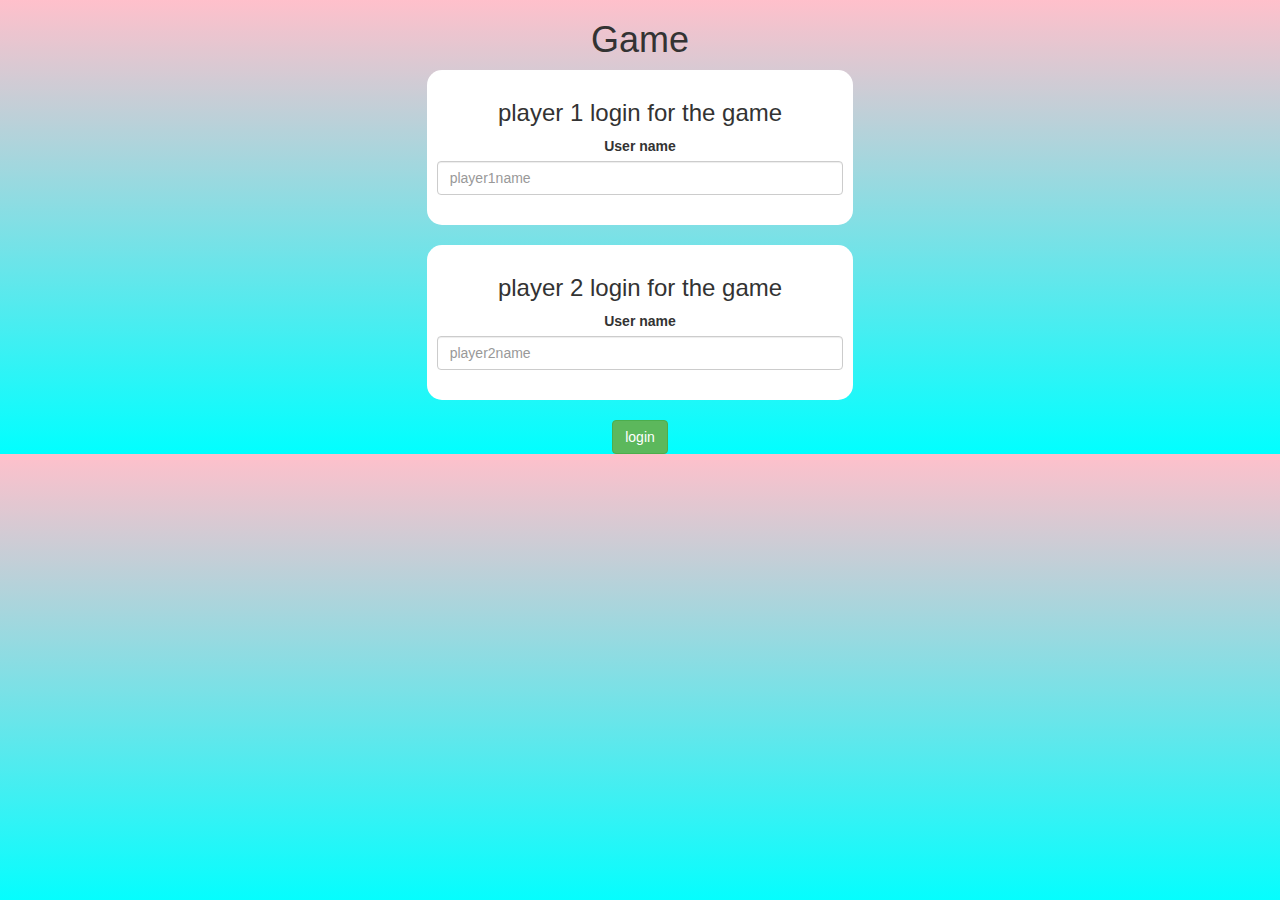
<file: index.html>
<!DOCTYPE html>
<html>
<head>
	<title>Guess The Sum</title>

<meta name="viewport" content="width=device-width, initial-scale=1">
<link rel="stylesheet" href="https://maxcdn.bootstrapcdn.com/bootstrap/3.4.0/css/bootstrap.min.css">
<script src="https://ajax.googleapis.com/ajax/libs/jquery/3.4.1/jquery.min.js"></script>
<script src="https://maxcdn.bootstrapcdn.com/bootstrap/3.4.0/js/bootstrap.min.js"></script>

<link rel="stylesheet" type="text/css" href="game.css">

<script src="game_login.js"></script>
</head>
<body>
   <center>
			 <h1>Game</h1>
			 <div class="col-lg-4 colsm-8 colxs-11 login_div1">
				 <h3>player 1 login for the game</h3>
				 <label>User name</label>
				 <input type="text" id="player1_name_input" class="form-control" placeholder="player1name">
				 <br>
			 </div>

			<br>

			<div class="col-lg-4 colsm-8 colxs-11 login_div1">
				<h3>player 2 login for the game</h3>
				<label>User name</label>
				<input type="text" id="player2_name_input" class="form-control" placeholder="player2name">
				<br>
			</div>

			<br>
			
			<button onclick=AddUser() class="btn btn-success">login</button> 
   </center>
</body>
</html>
</file>
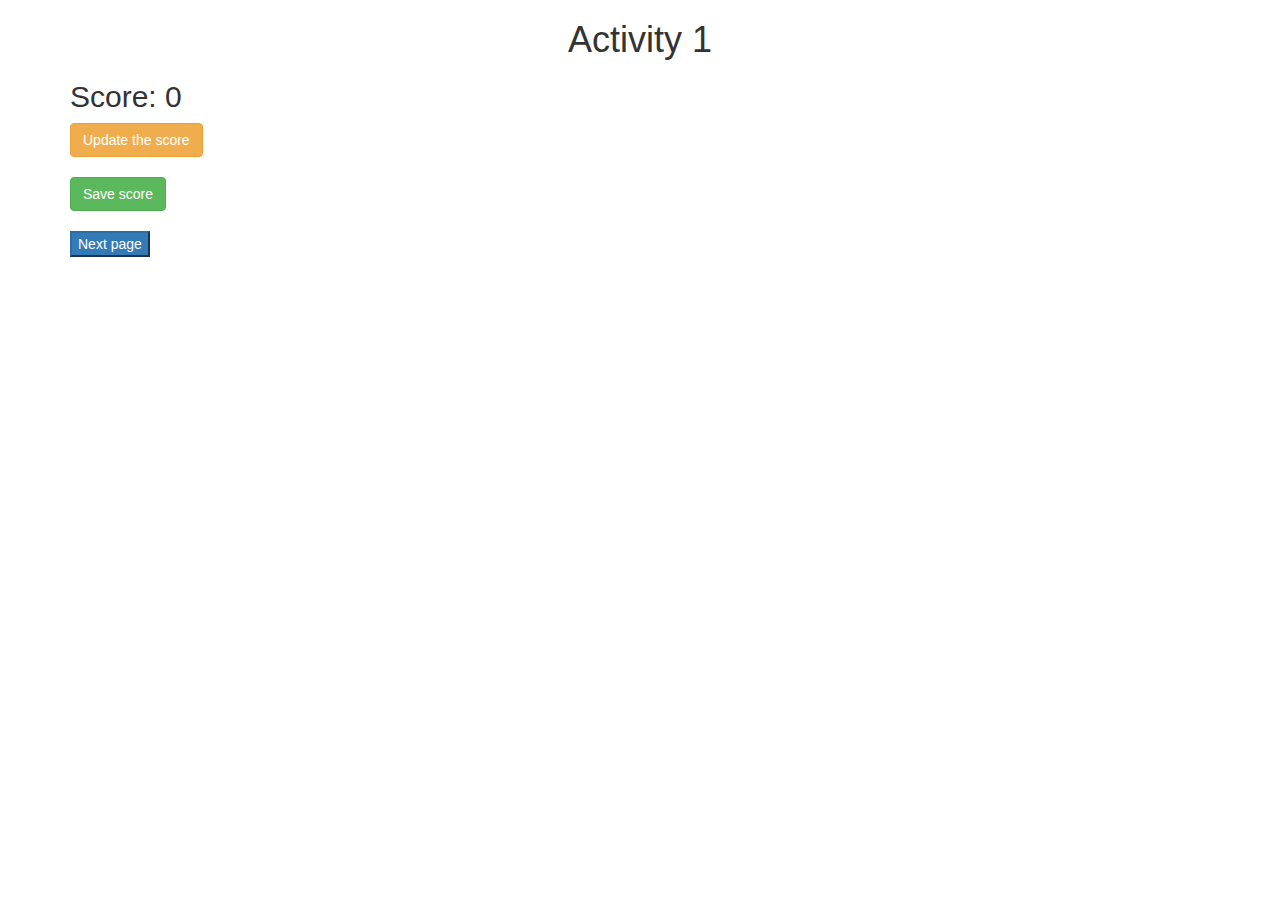
<file: activity_1.html>
<!DOCTYPE html>
<html>
<head>
	<title>Activity 1</title>

<meta name="viewport" content="width=device-width, initial-scale=1">
<link rel="stylesheet" href="https://maxcdn.bootstrapcdn.com/bootstrap/3.4.0/css/bootstrap.min.css">
<script src="https://ajax.googleapis.com/ajax/libs/jquery/3.4.1/jquery.min.js"></script>
<script src="https://maxcdn.bootstrapcdn.com/bootstrap/3.4.0/js/bootstrap.min.js"></script>
</head>
<body>

	<div class="container">
		<h1 style="text-align: center;">Activity 1</h1>
		<h2 id="Score">Score: 0</h2>


		<button class="btn btn-warning" onclick="UpdateScore()">Update the score</button>
		<br>
		<br>

		<button class="btn btn-success" onclick="SaveScore()">Save score</button>
		<br>
		<br>

		<button class="btn-primary" onclick="NextPage()">Next page</button>
	</div>
	
<script src="activity1.js"></script>
</body>
</html>
</file>
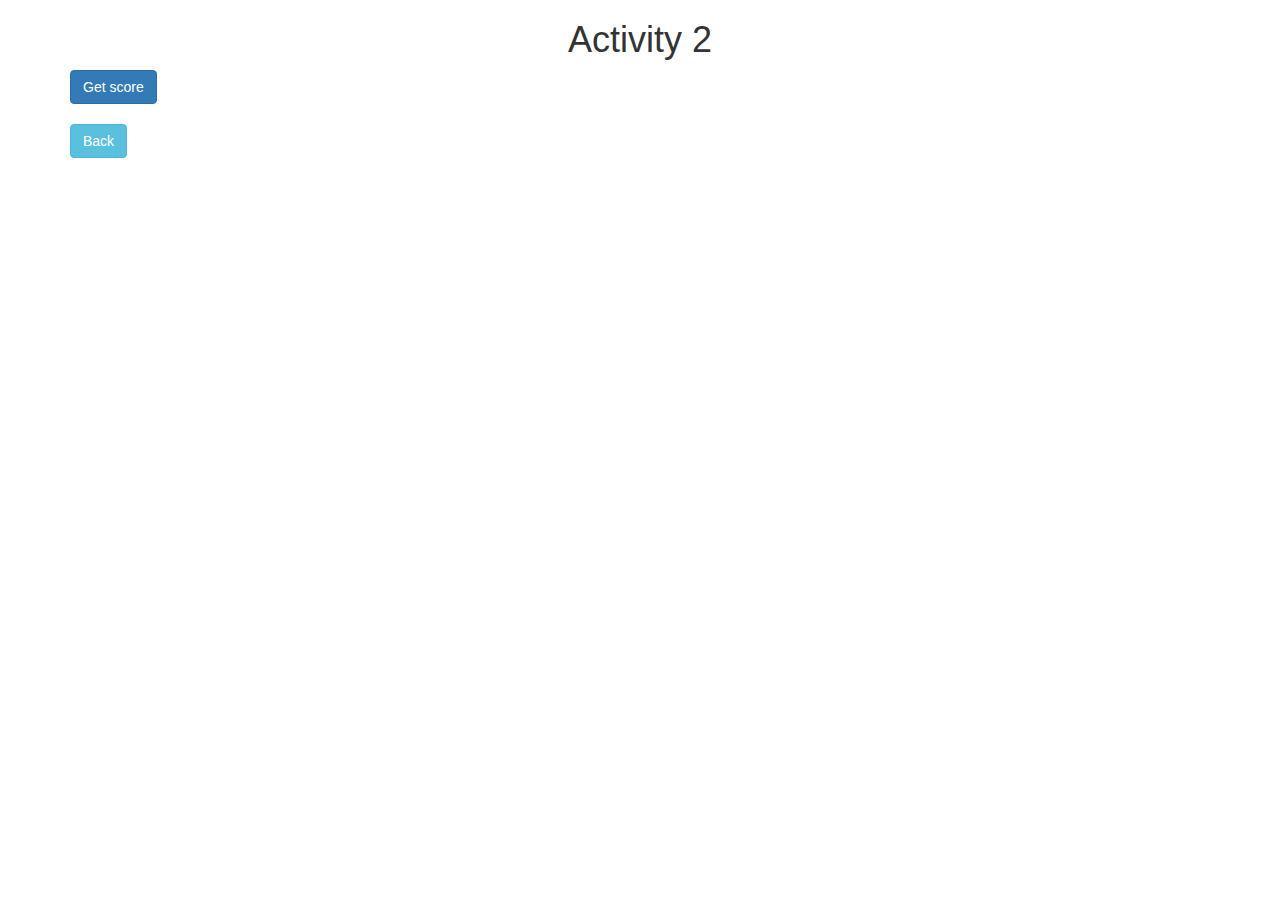
<file: activity_2.html>
<!DOCTYPE html>
<html>
<head>
	<title>Activity 2</title>
	
<meta name="viewport" content="width=device-width, initial-scale=1">
<link rel="stylesheet" href="https://maxcdn.bootstrapcdn.com/bootstrap/3.4.0/css/bootstrap.min.css">
<script src="https://ajax.googleapis.com/ajax/libs/jquery/3.4.1/jquery.min.js"></script>
<script src="https://maxcdn.bootstrapcdn.com/bootstrap/3.4.0/js/bootstrap.min.js"></script>
</head>
<body>

<div class="container">
	<h1 style="text-align: center;">Activity 2</h1>
	<div id="Update"></div>
	
	<button class="btn btn-primary" onclick="Getscore()">Get score</button>
	<br>
	<br>
	<button class="btn btn-info" onclick="Back()">Back</button>
</div>

<script src="activity2.js"></script>
</body>
</html>
</file>
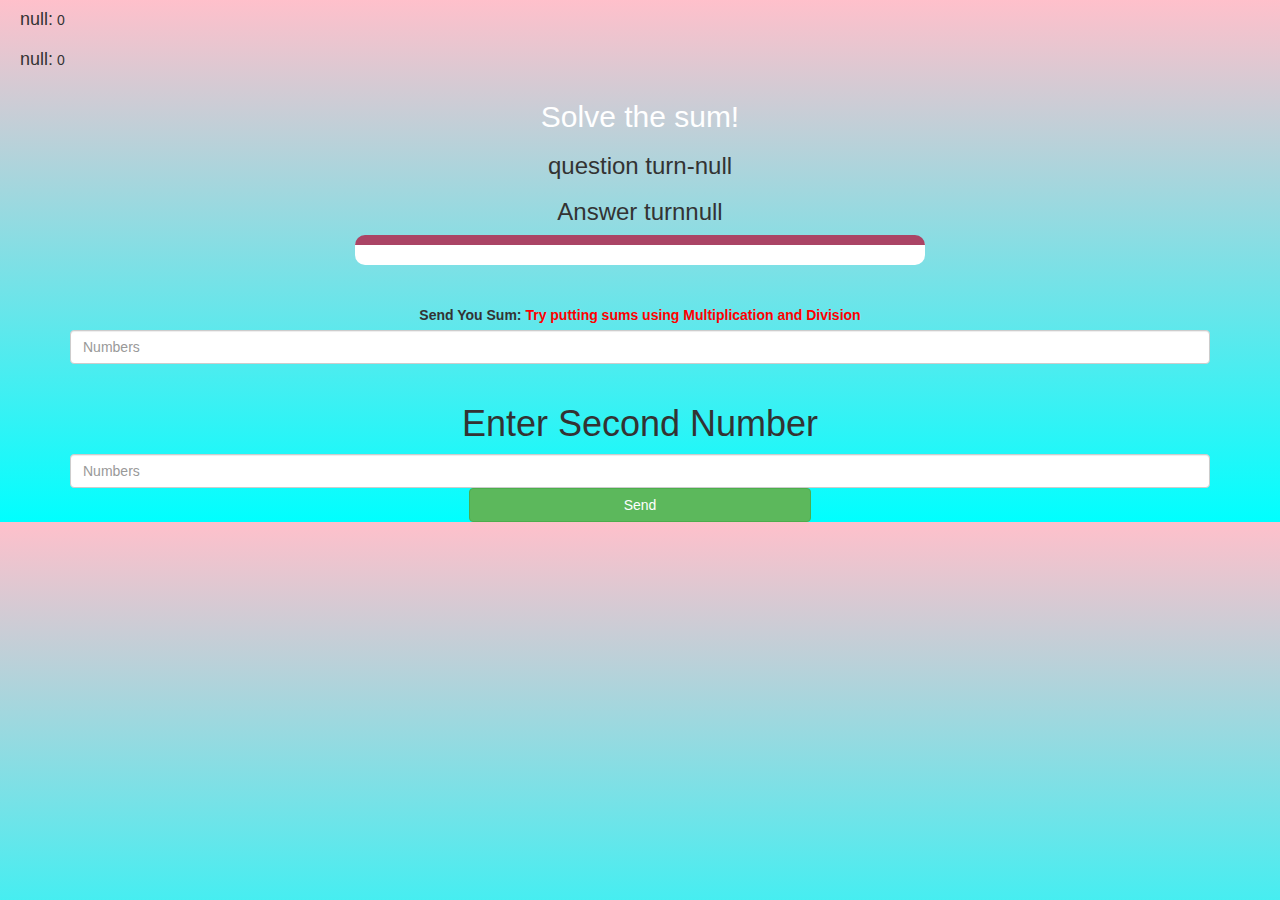
<file: game_page.html>
<!DOCTYPE html>
<html>
<head>
	<title>Solve the Sum</title>

<meta name="viewport" content="width=device-width, initial-scale=1">
<link rel="stylesheet" href="https://maxcdn.bootstrapcdn.com/bootstrap/3.4.0/css/bootstrap.min.css">
<script src="https://ajax.googleapis.com/ajax/libs/jquery/3.4.1/jquery.min.js"></script>
<script src="https://maxcdn.bootstrapcdn.com/bootstrap/3.4.0/js/bootstrap.min.js"></script>

<link rel="stylesheet" type="text/css" href="game.css">
</head>
<body>

	<h4 id="player1_name"></h4>
	<span id="player1_score"></span>

	<br>

	
	<h4 id="player2_name"></h4>
	<span id="player2_score"></span>
	

<div class="container">
	<center>
		<h2 style="color: white;">Solve the sum!</h2>

		<h3 id="player_question"></h3>
	<h3 id="player_answer"></h3>

	<div id="output" class="col-lg-6 "></div>

		<br>
		<br>

		<label>Send You Sum: <b style="color: red">Try putting sums using Multiplication and Division</b></label>
		 <input type="text" id="number1" class="form-control" placeholder="Numbers">

		<br>
		<h1>Enter Second Number</h1>
		<input type="text" id="number2" class="form-control" placeholder="Numbers">
		
		<button onclick="send()" class="btn btn-success" style="width: 30%;">Send</button>
	</center>
</div>

<script src="game_page.js"></script>
</body>
</html>
</file>
<file: game.css>
body
{
	background: linear-gradient( #FFC0CB,  #00ffff );

	background-size: cover;
	
}

	.login_div1 , .login_div2
	{
		background: white;
		padding: 10px;
		float: none;
		border-radius: 15px;
	}


#player1_name , #player2_name
{
	display: inline-block;
	margin-left: 20px;
}
#word
{
	width: 60%;
}
#word_display
{
	letter-spacing: 5px;
}
#output
{
background: white;
border-radius: 10px;
border-top: 10px solid #AA4465;
padding: 10px;
float: none;
text-align: left;
}
</file>
